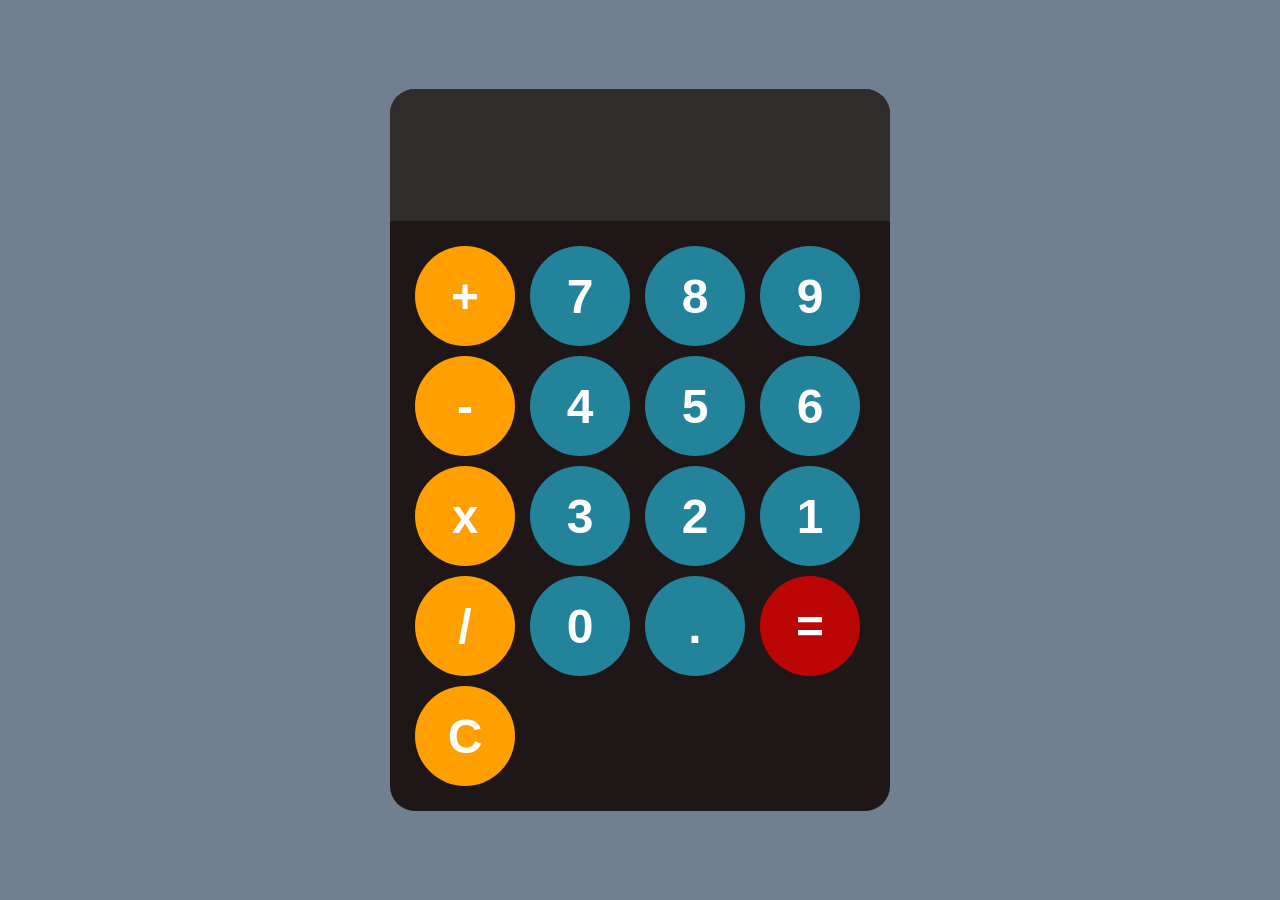
<file: HTML-CSS/Calculator/index.html>
<!DOCTYPE html>
<html lang="en">
<head>
    <meta charset="UTF-8">
    <link rel="stylesheet" href="style.css">
    <meta name="viewport" content="width=device-width, initial-scale=1.0">
    <title>Calculator</title>
</head>
<body>
    <div id="calculator">
        <input id="display">
        <div id="keys">
            <button onclick="appendToDisplay('+')"class="operator">+</button>
            <button onclick="appendToDisplay('7')">7</button>
            <button onclick="appendToDisplay('8')">8</button>
            <button onclick="appendToDisplay('9')">9</button>
            <button onclick="appendToDisplay('-')"class="operator">-</button>
            <button onclick="appendToDisplay('4')">4</button>
            <button onclick="appendToDisplay('5')">5</button>
            <button onclick="appendToDisplay('6')">6</button>
            <button onclick="appendToDisplay('*')"class="operator">x</button>
            <button onclick="appendToDisplay('3')">3</button>
            <button onclick="appendToDisplay('2')">2</button>
            <button onclick="appendToDisplay('1')">1</button>
            <button onclick="appendToDisplay('/')"class="operator">/</button>
            <button onclick="appendToDisplay('0')">0</button>
            <button onclick="appendToDisplay('.')">.</button>
            <button onclick="calculate()"class="equal">=</button>
            <button onclick="clearDisplay()"class="operator">C</button>
        </div>
    </div>
    <script src="index.js"></script>
</body>
</html>
</file>
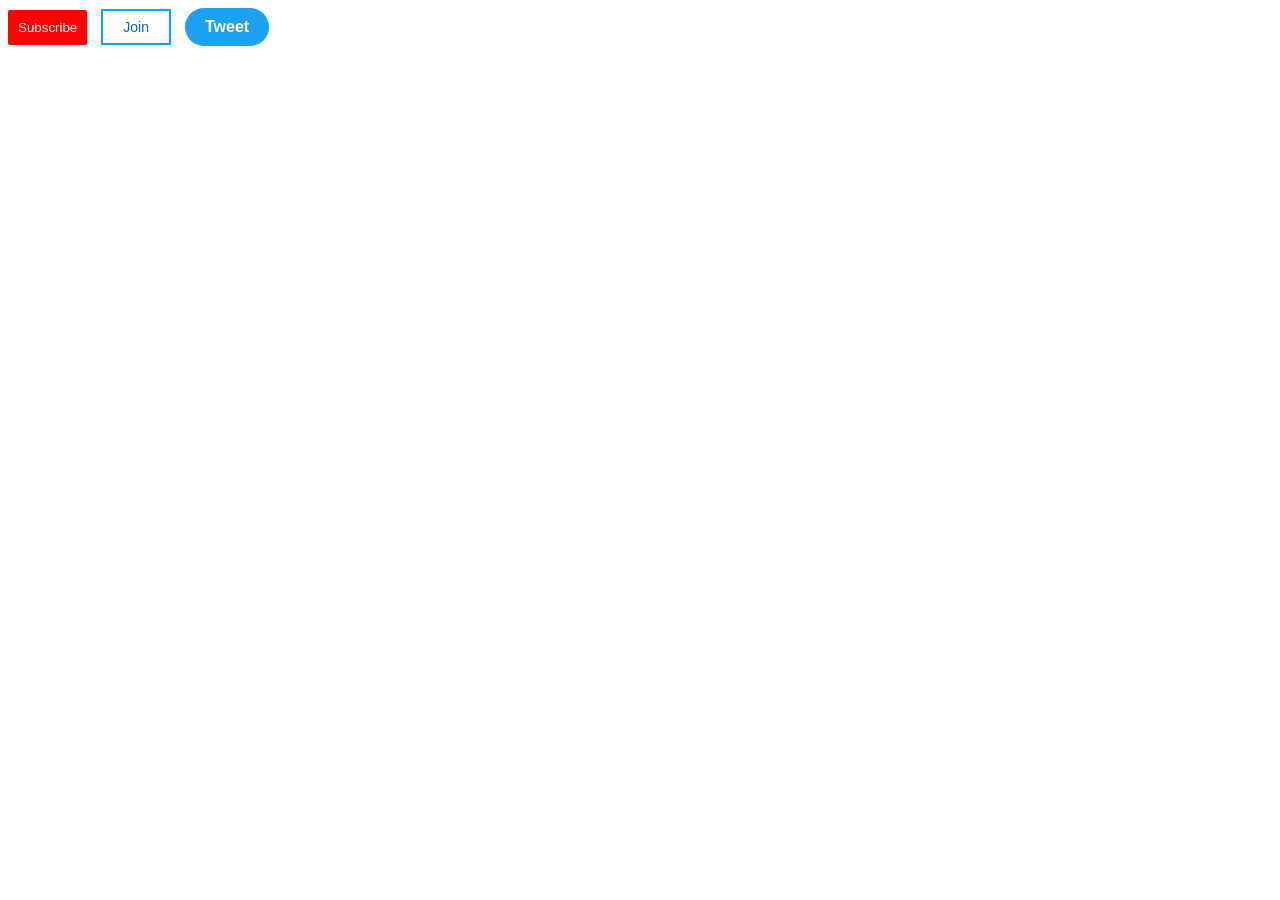
<file: HTML-CSS/Youtube Clone/index.html>
<!DOCTYPE html>
<html lang="en">
<head>
    <meta charset="UTF-8">
    <meta name="viewport" content="width=device-width, initial-scale=1.0">
    <link rel="stylesheet" href="style.css">
    <title>Youtube Clone</title>
</head>
<body>
    <button class="subBtn">Subscribe</button>
    <button class="joinBtn">Join</button>
    <button class="twtBtn">Tweet</button>
</body>
</html>
</file>
<file: HTML-CSS/Calculator/style.css>
body{
    margin: 0;
    display: flex;
    justify-content: center;
    align-items: center;
    height: 100vh;
    background-color: slategray;
}
#calculator{
    background-color: rgb(31, 23, 23);
    font-family: Arial, Helvetica, sans-serif;
    border-radius: 25px;
    max-width: 500px;
    overflow: hidden;
}
#display{
    width: 100%;
    padding: 20px;
    text-align: left;
    font-size: 5rem;
    color: white;
    border: none;
    background-color: rgb(48, 44, 44);
}
#keys{
    display: grid;
    grid-template-columns: repeat(4, 1fr);
    gap: 10px;
    padding: 25px;
}
button{
    width: 100px;
    height: 100px;
    border-radius: 50px;
    background-color: rgb(34, 131, 155);
    color: white;
    font-size: 3rem;
    font-weight: bold;
    border: none;
    cursor: pointer;
}
button:hover{
    background-color: rgb(61, 95, 104);
}
button:active{
    transform: scale(0.98);
    background-color: rgb(34, 63, 83);
}
.operator{
    background-color: rgb(255, 159, 0);
}
.operator:hover{
    background-color: rgb(212, 153, 57);
}
.operator:active{
    background-color: rgb(205, 130, 9);
}
.equal{
    background-color: rgb(188, 6, 6);
}
</file>
<file: HTML-CSS/Youtube Clone/style.css>
.subBtn{
    background-color: #FF0000;
    color: white;
    border-radius: 2px;
    border-style: none;
    padding: 10px;
    margin-right: 10px;
    cursor: pointer;
    transition: opacity 0.3s;
}
.subBtn:hover{
    opacity: 0.6;
}
.subBtn:active{
    opacity: 0.4;
}
.joinBtn{
    font-size: 14px;
    background: none;
    color: rgb(8, 94, 200);
    border-color: rgb(8, 166, 233);
    border-style: solid;
    padding: 8px 20px;
    margin-right: 10px;
    cursor: pointer;
    transition: background-color 0.2s;
}
.joinBtn:hover{
    background-color: rgb(8, 166, 233);
    color: white;
}
.joinBtn:active{
    background-color: rgb(8, 131, 184);
}
.twtBtn{
    background-color: #1DA1F2;
    color: white;
    border-style: none;
    border-radius: 30px;
    padding: 10px 20px;
    font-weight: bold;
    font-size: 16px;
    cursor: pointer;
    transition: box-shadow 0.3s;
}
.twtBtn:hover{
    box-shadow: 5px 5px 10px rgba(0, 0, 0, 0.15);
}
</file>
